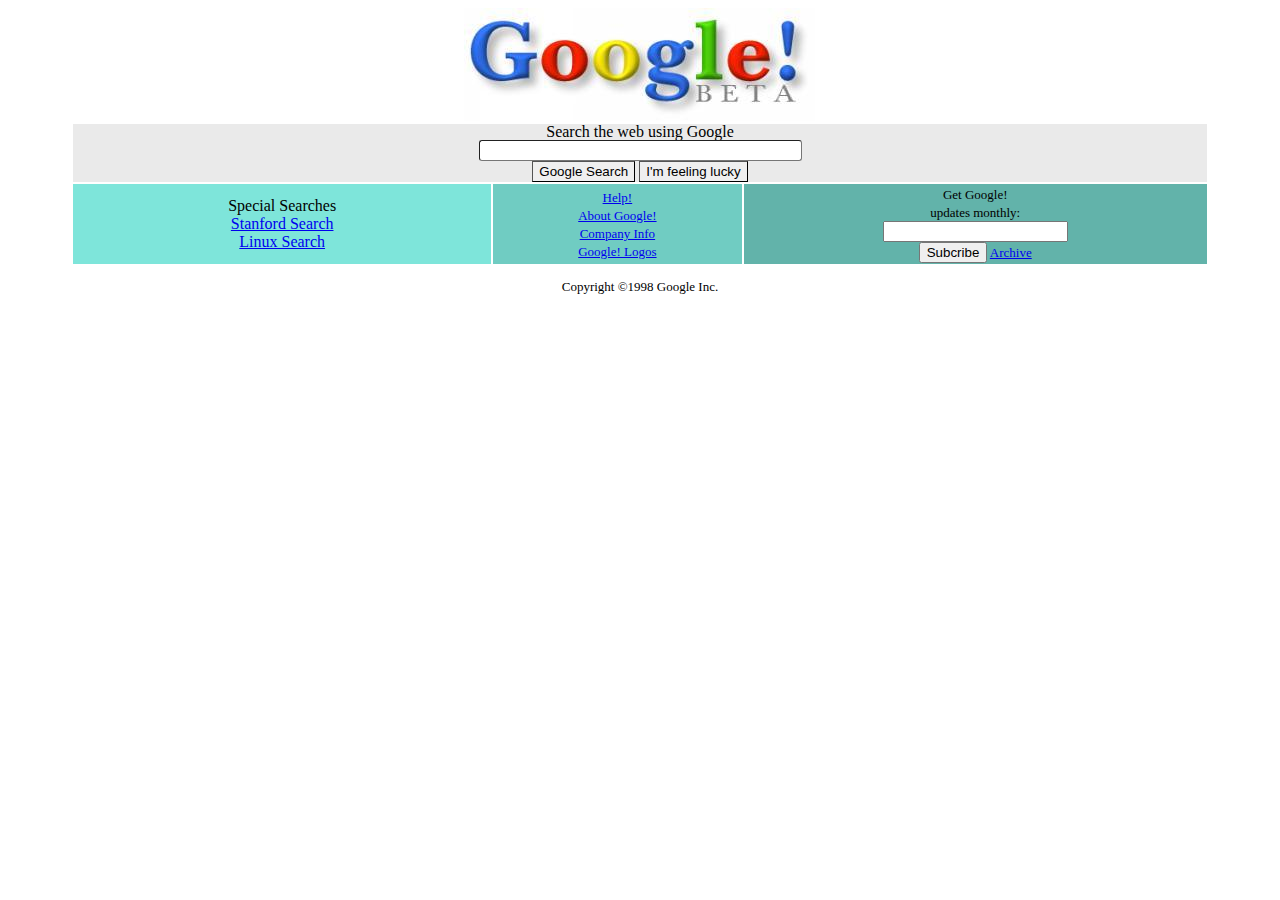
<file: Assignment2-GoogleBeta/index.html>
<!DOCTYPE html>
<html lang="en">

<head>
    <meta charset="UTF-8">
    <meta name="viewport" content="width=device-width, initial-scale=1.0">
    <link rel="stylesheet" href="styles/main.css">
    <title>Google Beta</title>
</head>

<body>
    <div style="width: 90%; margin: auto; line-height: 1em;">
        <div class="section header">
            <img src="images/logo.jpeg" alt="googleBeta"></img>
        </div>
        <div class="section main">
            <ul>
                <li>
                    <p>Search the web using Google</p>
                </li>
                <li>
                    <input type="text" class="search-input">
                </li>
                <li>
                    <button class="google-btn">Google Search</button>
                    <button class="lucky-btn">I'm feeling lucky</button>
                </li>
            </ul>
        </div>
        <div>
            <table class="table-view">
                <tr>
                    <td id="first">
                        <center>
                            Special Searches
                            <br>
                            <a>Stanford Search</a>
                            <br>
                            <a>Linux Search</a>
                        </center>
                    </td>
                    <td id="second">
                        <center>
                            <font size="-1">
                                <a>Help!</a>
                                <br>
                                <a>About Google!</a>
                                <br>
                                <a>Company Info</a>
                                <br>
                                <a>Google! Logos</a>
                            </font>
                        </center>
                    </td>
                    <td id="third">
                        <center>
                            <font size="-1">
                                Get Google!
                                <br>
                                updates monthly:
                                <br>
                                <input type="text">
                                <br>
                                <button type="submit">Subcribe</button>
                                <font size="-1">
                                    <a>Archive</a>
                                </font>
                            </font>
                        </center>
                    </td>
                </tr>
            </table>
        </div>
        <div>
            <font size="-1">
                <p style="text-align: center;">Copyright ©1998 Google Inc.</p>
            </font>
        </div>
    </div>
</body>

</html>
</file>
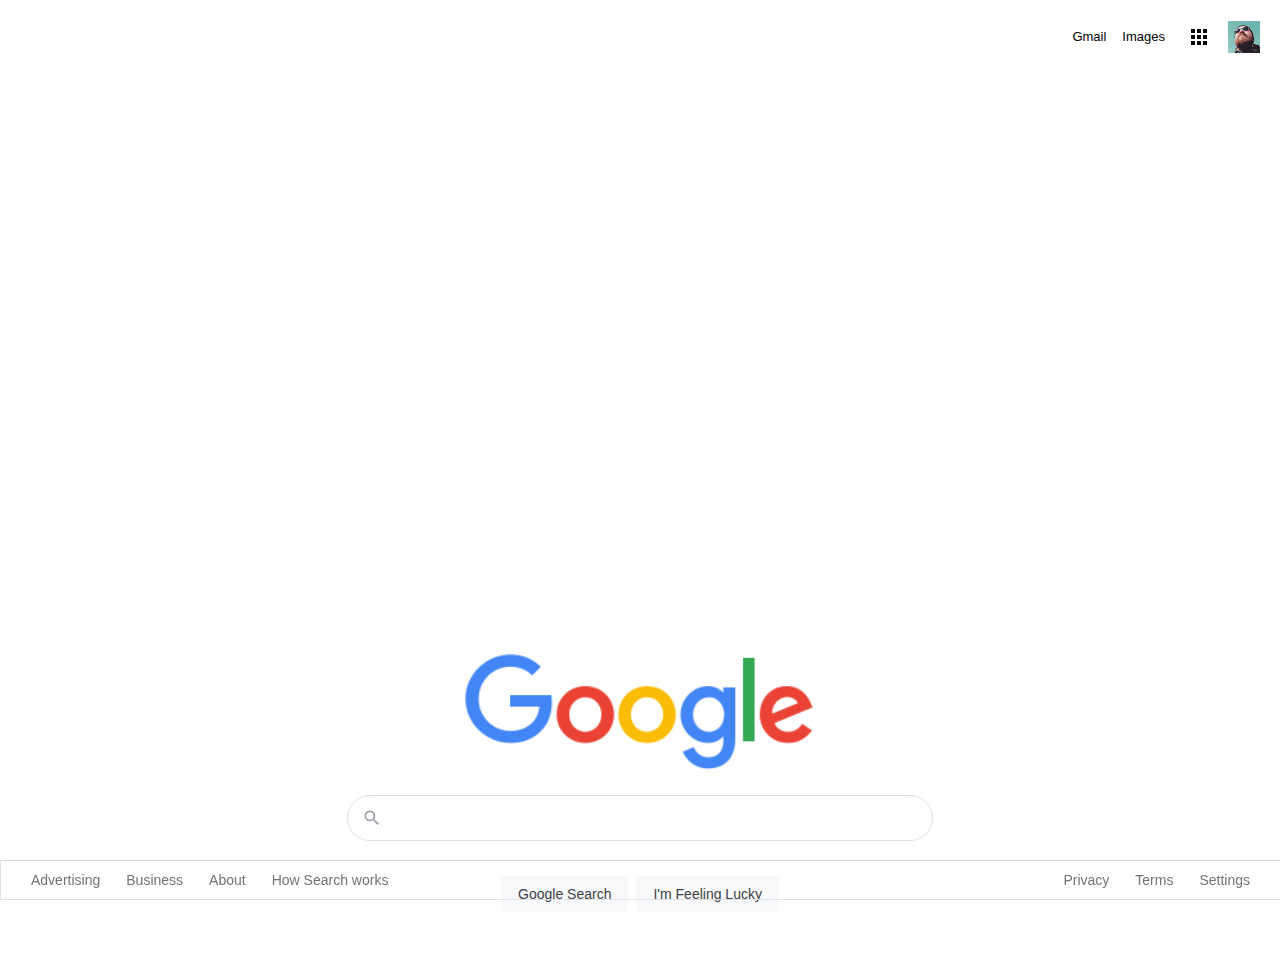
<file: Assignment3-GoogleOrg/index.html>
<!DOCTYPE html>
<html lang="en">

<head>
    <meta charset="UTF-8" />
    <meta name="viewport" content="width=device-width, initial-scale=1.0" />
    <link rel="stylesheet" href="css/style.css" />
    <title>Google</title>
</head>

<body>
    <div class="panel">
        <div class="header-div"">
            <ul class=" header">
            <li style="margin: 8px" class="headerli">
                <a href="https://mail.google.com/mail/?tab=wm&authuser=0&ogbl">Gmail</a>
            </li>
            <li style="margin: 8px; margin-left: -2px;" class="headerli">
                <a href="https://www.google.com.tr/imghp?hl=en&tab=wi&authuser=0&ogbl">Images</a>
            </li>
            <li style="margin: 8px" class="headerli">
                <a href="https://www.google.com.tr/intl/en/about/products?tab=wh"><img src="assets/appsbutton.svg"
                        alt="" style="width: 16px; height: 16px; margin-right: 3px;"></a>
            </li>
            <li class="pic headerli">
                <a href="https://www.github.com/Clas0512" target="_blank"><img src="assets/profilepic.jpg" alt=""
                        style="margin-right: 1px;" /></a>
            </li>
            </ul>
        </div>
        <div class="container">
            <img src="assets/logo.png" width="350px" alt="" />
        </div>
        <div class="search-area">
            <div class="search">
                <div class="search-img">
                    <span>
                        <svg focusable="false" xmlns="http://www.w3.org/2000/svg" viewBox="0 0 24 24">
                            <path
                                d="M15.5 14h-.79l-.28-.27A6.471 6.471 0 0 0 16 9.5 6.5 6.5 0 1 0 9.5 16c1.61 0 3.09-.59 4.23-1.57l.27.28v.79l5 4.99L20.49 19l-4.99-5zm-6 0C7.01 14 5 11.99 5 9.5S7.01 5 9.5 5 14 7.01 14 9.5 11.99 14 9.5 14z">
                            </path>
                        </svg>
                    </span>
                </div>
                <div class="input-enter">
                    <div class="input-area">
                        <input type="text" class="input" />
                    </div>
                </div>
            </div>
        </div>

        <div class="buttons">
            <a href=""><button class="googlesearch">Google Search</button></a>
            <a href=""><button class="feelinglucky">I'm Feeling Lucky</button></a>
        </div>
    </div>

    <div>
        <div class="footer-first">

        </div>
        <ul class="footer">
            <li class="footerli">
                <a
                    href="https://www.google.com/intl/en_tr/ads/?subid=ww-ww-et-g-awa-a-g_hpafoot1_1!o2&utm_source=google.com&utm_medium=referral&utm_campaign=google_hpafooter&fg=1">Advertising</a>
            </li>
            <li class="footerli">
                <a
                    href="https://www.google.com/services/?subid=ww-ww-et-g-awa-a-g_hpbfoot1_1!o2&utm_source=google.com&utm_medium=referral&utm_campaign=google_hpbfooter&fg=1">Business</a>
            </li>
            <li class="footerli">
                <a
                    href="https://about.google/?utm_source=google-TR&utm_medium=referral&utm_campaign=hp-footer&fg=1">About</a>
            </li>
            <li class="footerli">
                <a href="https://google.com/search/howsearchworks/?fg=1">How Search works</a>
            </li>

            <li class="footerli" style="float: right; margin-right: 35px">
                <a href="https://www.google.com/preferences?hl=en">Settings</a>
            </li>

            <li class="footerli" style="float: right">
                <a href="https://policies.google.com/terms?hl=en-TR&fg=1">Terms</a>
            </li>

            <li class="footerli" style="float: right">
                <a href="https://policies.google.com/privacy?hl=en-TR&fg=1">Privacy</a>
            </li>
        </ul>
    </div>
</body>

</html>
</file>
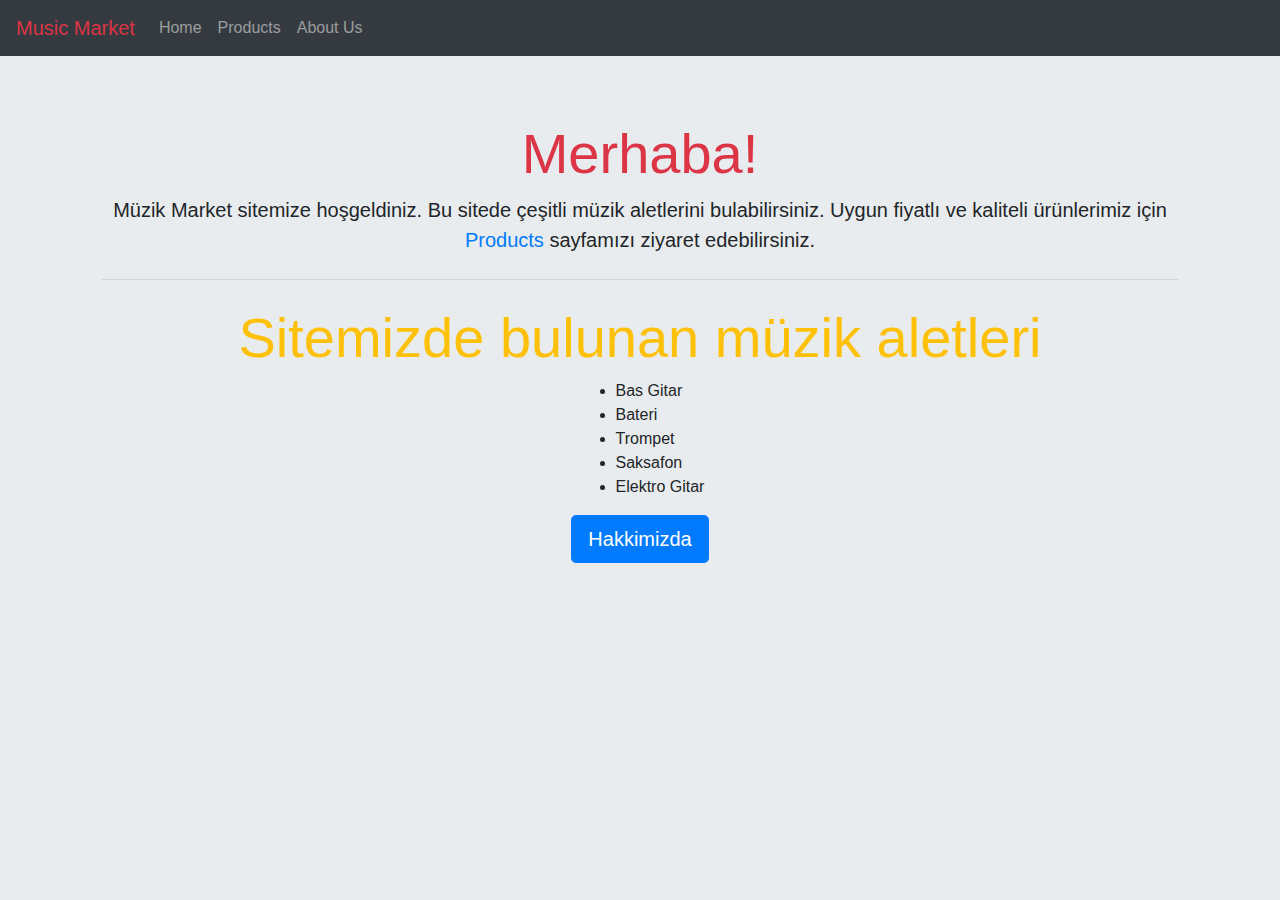
<file: Assignment4-Bootstrap1/index.html>
<!doctype html>
<html lang="en">

<head>
    <!-- Required meta tags -->
    <meta charset="utf-8">
    <meta name="viewport" content="width=device-width, initial-scale=1, shrink-to-fit=no">

    <!-- Bootstrap CSS -->
    <link rel="stylesheet" href="https://cdn.jsdelivr.net/npm/bootstrap@4.0.0/dist/css/bootstrap.min.css"
        integrity="sha384-Gn5384xqQ1aoWXA+058RXPxPg6fy4IWvTNh0E263XmFcJlSAwiGgFAW/dAiS6JXm" crossorigin="anonymous">

    <title>Hello, world!</title>
</head>

<body style="background-color: #E9ECEF;">
    <nav class="navbar navbar-expand-lg navbar-dark bg-dark">
        <a class="navbar-brand text-danger" href="index.html">Music Market</a>
        <button class="navbar-toggler" type="button" data-toggle="collapse" data-target="#navbarSupportedContent"
            aria-controls="navbarSupportedContent" aria-expanded="false" aria-label="Toggle navigation">
            <span class="navbar-toggler-icon"></span>
        </button>

        <div class="collapse navbar-collapse" id="navbarSupportedContent">
            <ul class="navbar-nav">
                <li class="nav-item">
                    <a class="nav-link" href="index.html">Home</a>
                </li>
                <li class="nav-item">
                    <a class="nav-link" href="products.html">Products</a>
                </li>
                <li class="nav-item">
                    <a class="nav-link" href="about.html">About Us</a>
                </li>
            </ul>
        </div>
    </nav>

    <main class="container">
        <div class="row">
            <div class="jumbotron">
                <h1 class="display-4 text-danger" style="text-align: center;">Merhaba!</h1>
                <p class="lead mx-auto" style="text-align: center;">Müzik Market sitemize hoşgeldiniz. Bu sitede çeşitli
                    müzik aletlerini bulabilirsiniz.
                    Uygun fiyatlı ve kaliteli ürünlerimiz için <a href="products.html">Products</a> sayfamızı ziyaret
                    edebilirsiniz.</p>
                <hr class="my-4">
                <h2 class="h2 display-4 text-warning" style="text-align: center;">Sitemizde bulunan müzik aletleri</h2>
                <div class="d-flex">
                    <ul class="mx-auto justify-content-center">
                        <li class="list-item">Bas Gitar</li>
                        <li class="list-item">Bateri</li>
                        <li class="list-item">Trompet</li>
                        <li class="list-item">Saksafon</li>
                        <li class="list-item">Elektro Gitar</li>
                    </ul>
                </div>
                <div class="col-md-12 text-center">
                    <a class="btn btn-primary btn-lg" href="about.html" role="button">Hakkimizda</a>
                </div>
            </div>
        </div>
    </main>

    <script src="https://code.jquery.com/jquery-3.2.1.slim.min.js"
        integrity="sha384-KJ3o2DKtIkvYIK3UENzmM7KCkRr/rE9/Qpg6aAZGJwFDMVNA/GpGFF93hXpG5KkN"
        crossorigin="anonymous"></script>
    <script src="https://cdn.jsdelivr.net/npm/popper.js@1.12.9/dist/umd/popper.min.js"
        integrity="sha384-ApNbgh9B+Y1QKtv3Rn7W3mgPxhU9K/ScQsAP7hUibX39j7fakFPskvXusvfa0b4Q"
        crossorigin="anonymous"></script>
    <script src="https://cdn.jsdelivr.net/npm/bootstrap@4.0.0/dist/js/bootstrap.min.js"
        integrity="sha384-JZR6Spejh4U02d8jOt6vLEHfe/JQGiRRSQQxSfFWpi1MquVdAyjUar5+76PVCmYl"
        crossorigin="anonymous"></script>
</body>

</html>
</file>
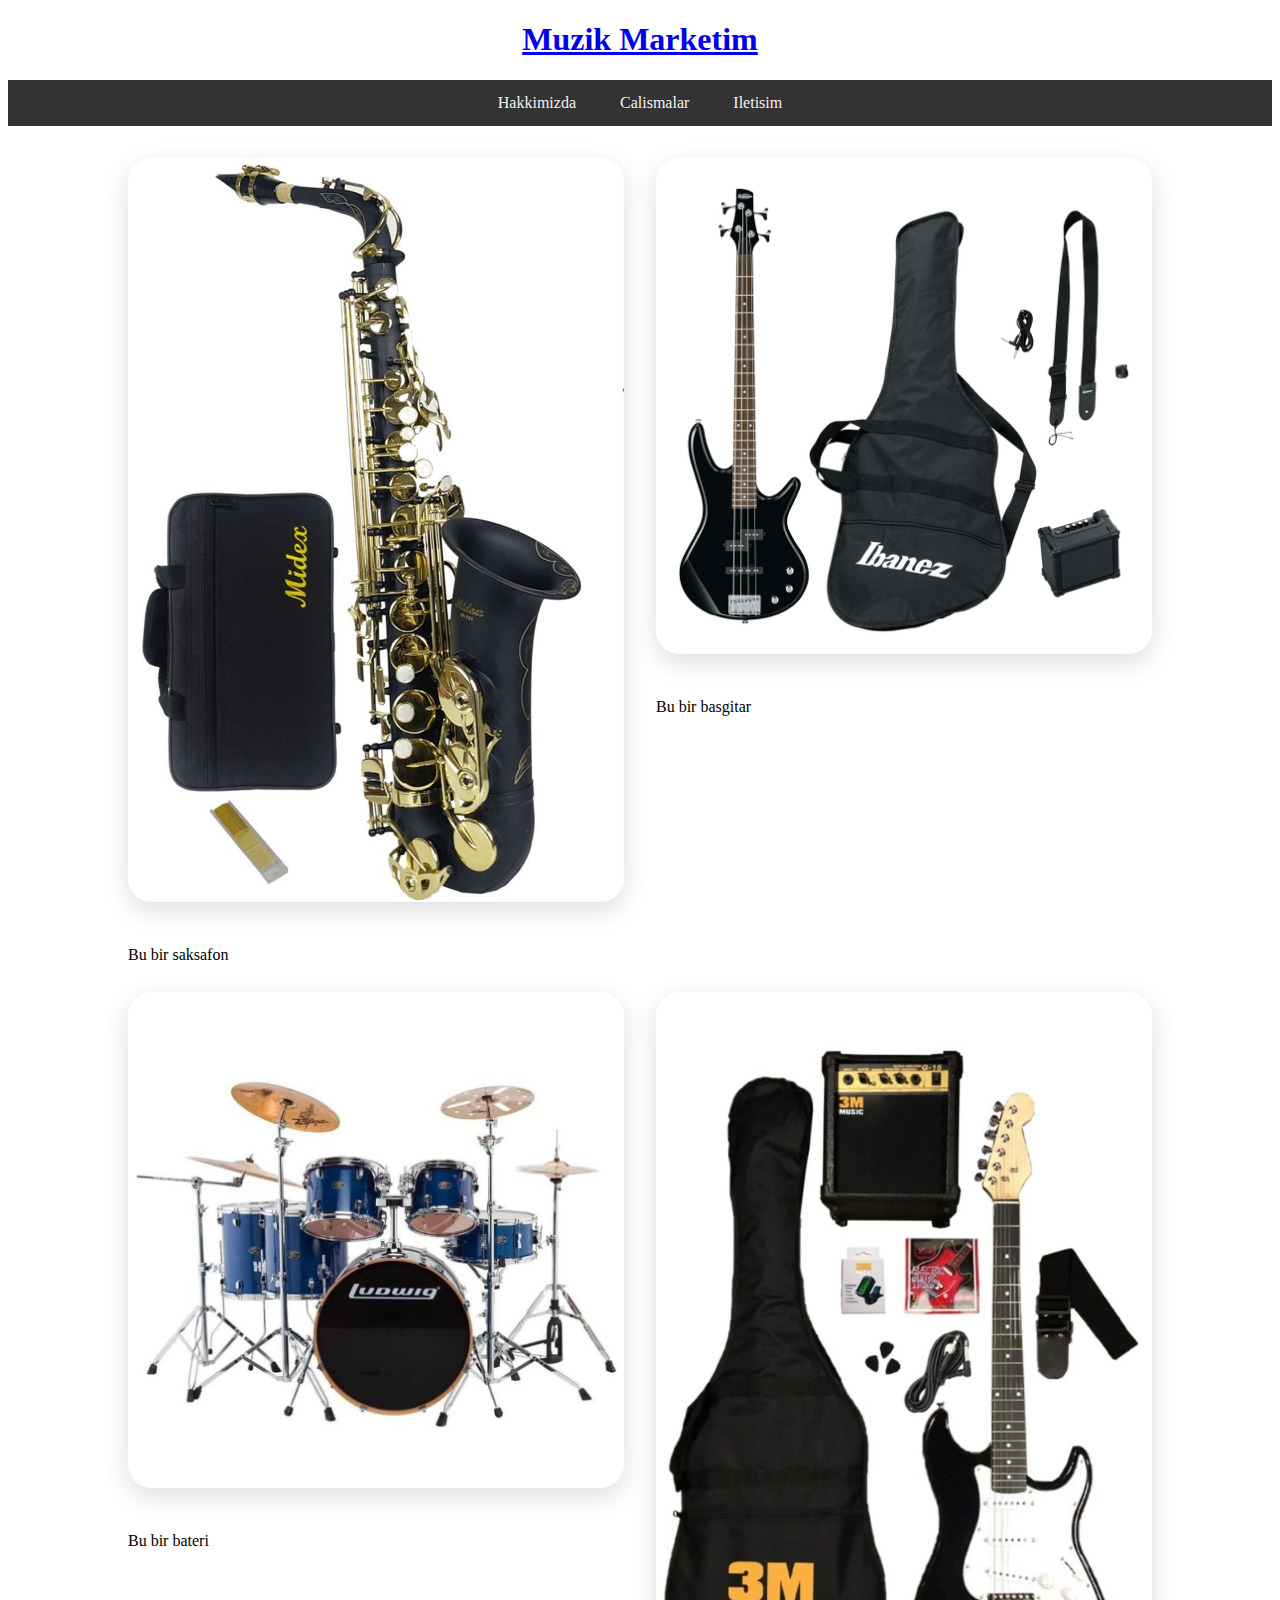
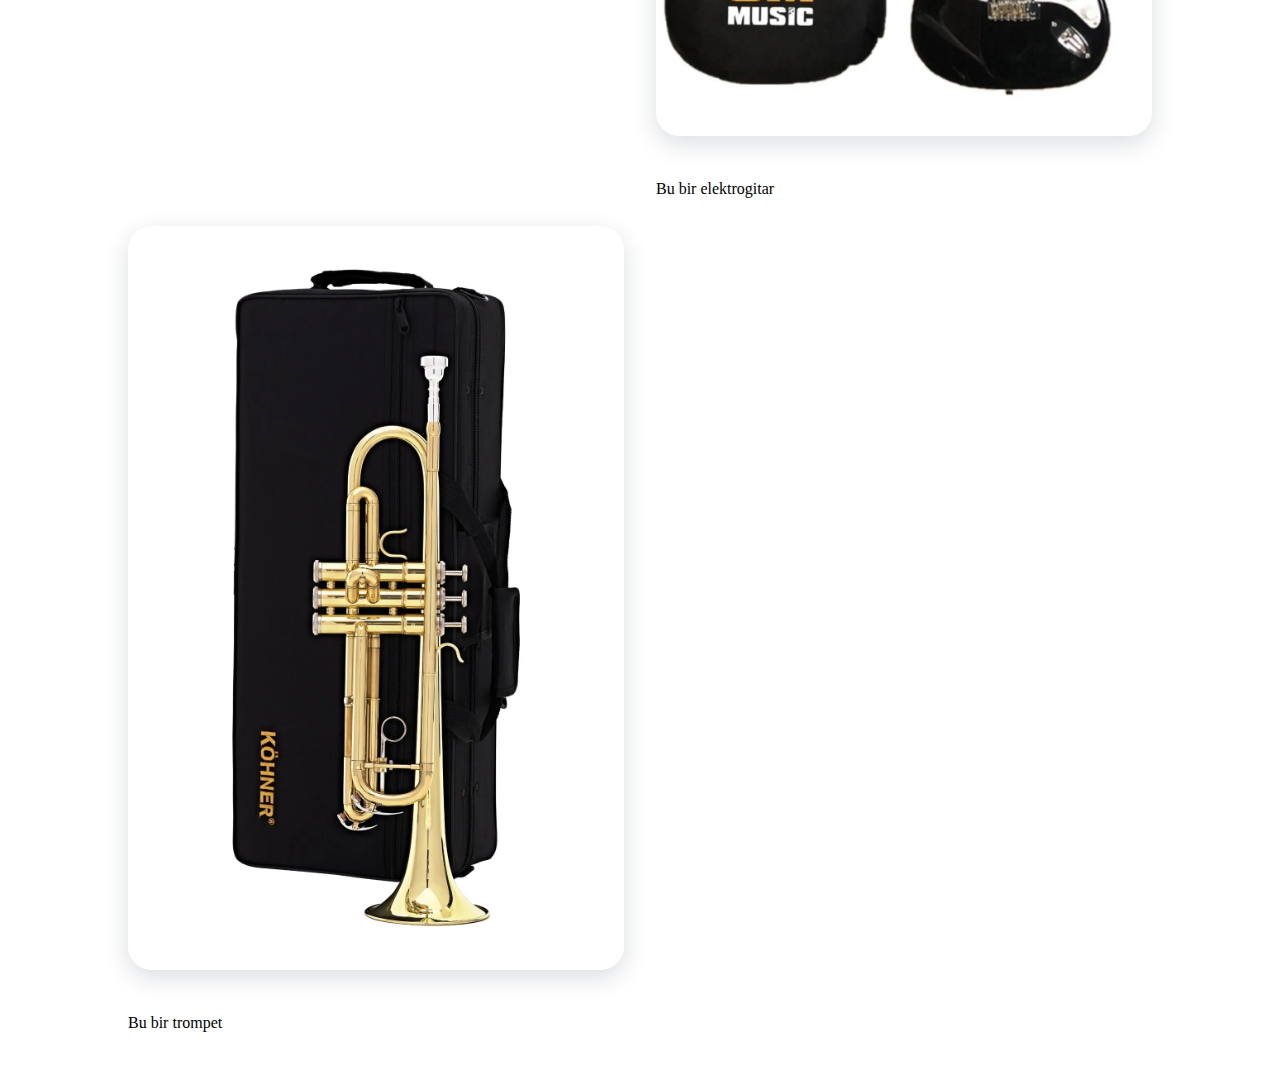
<file: Assignment1/html/index.html>
<!DOCTYPE html>
<html lang="en">

<head>
    <meta charset="UTF-8">
    <meta name="viewport" content="width=device-width, initial-scale=1.0">
    <title>Document</title>
    <link rel="stylesheet" href="../assets/css/sytles.css">
    </link>
</head>

<body>
    <h1><a href="./index.html">Muzik Marketim</a></h1>
    <header>
        <div class="navbar">
            <a href="./hakkimizda.html">Hakkimizda</a>
            <a href="./calismalar.html">Calismalar</a>
            <a href="./iletisim.html">Iletisim</a>
        </div>
    </header>
    <main>
        <div class="bd-grid">
            <div>
                <img class="display-img" width="500px" src="../images/saksafon.jpeg" alt="">
                <p style="font-size: medium;" >Bu bir saksafon</p>
            </div>
            <div>
                <img class="display-img" width="500px" src="../images/basgitar.jpeg" alt="">
                <p style="font-size: medium;" >Bu bir basgitar</p>
            </div>
            <div>
                <img class="display-img" width="500px" src="../images/bateri.webp" alt="">
                <p style="font-size: medium;" >Bu bir bateri</p>
            </div>
            <div>
                <img class="display-img" width="500px" src="../images/elektrogitar.webp" alt="">
                <p style="font-size: medium;" >Bu bir elektrogitar</p>
            </div>
            <div>
                <img class="display-img" width="500px" src="../images/trompet.webp" alt="">
                <p style="font-size: medium;" >Bu bir trompet</p>
            </div>
        </div>
    </main>
</body>

</html>
</file>
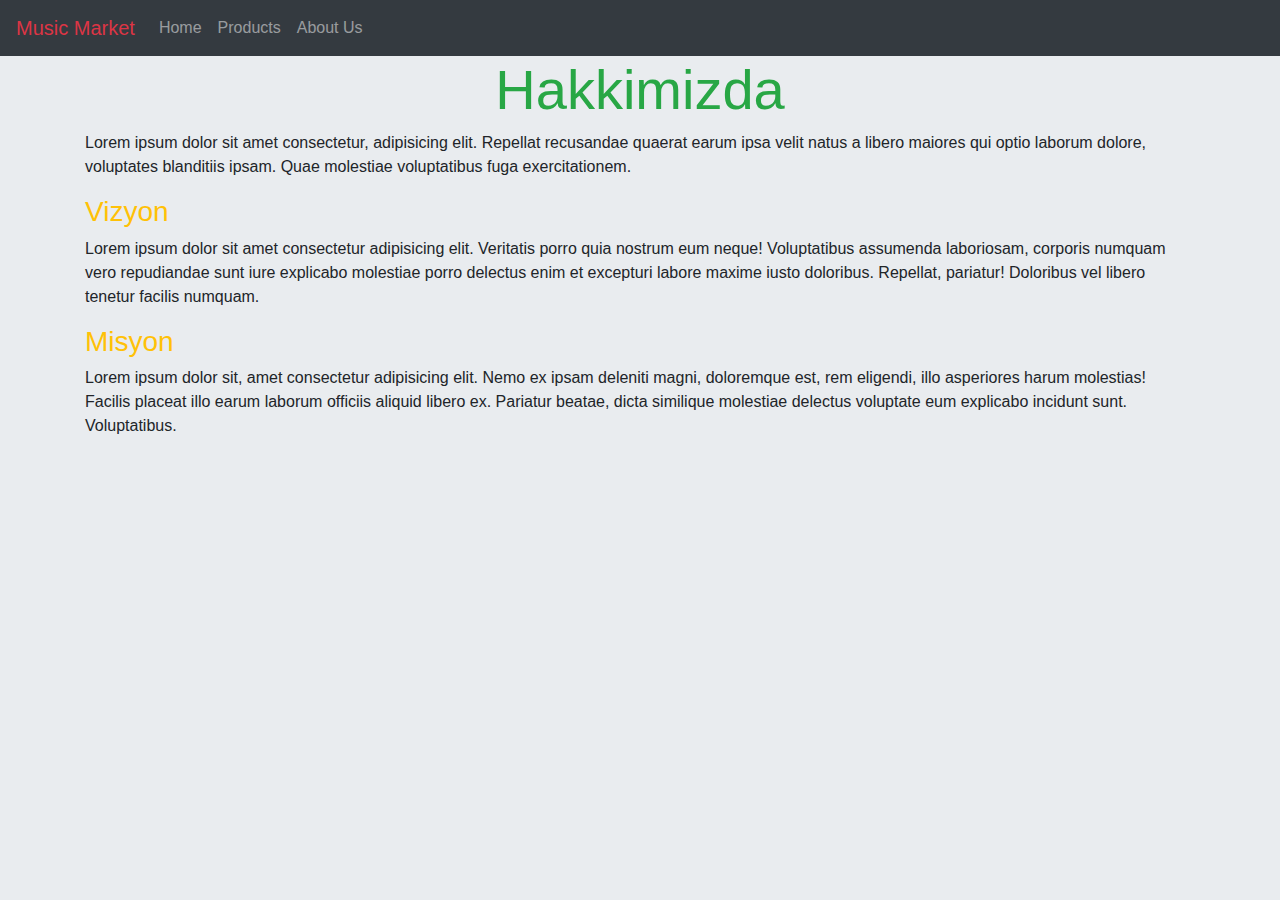
<file: Assignment4-Bootstrap1/about.html>
<!doctype html>
<html lang="en">

<head>
    <!-- Required meta tags -->
    <meta charset="utf-8">
    <meta name="viewport" content="width=device-width, initial-scale=1, shrink-to-fit=no">

    <!-- Bootstrap CSS -->
    <link rel="stylesheet" href="https://cdn.jsdelivr.net/npm/bootstrap@4.0.0/dist/css/bootstrap.min.css"
        integrity="sha384-Gn5384xqQ1aoWXA+058RXPxPg6fy4IWvTNh0E263XmFcJlSAwiGgFAW/dAiS6JXm" crossorigin="anonymous">

    <title>Hello, world!</title>
</head>

<body style="background-color: #E9ECEF;">
    <nav class="navbar navbar-expand-lg navbar-dark bg-dark">
        <a class="navbar-brand text-danger" href="index.html">Music Market</a>
        <button class="navbar-toggler" type="button" data-toggle="collapse" data-target="#navbarSupportedContent"
            aria-controls="navbarSupportedContent" aria-expanded="false" aria-label="Toggle navigation">
            <span class="navbar-toggler-icon"></span>
        </button>

        <div class="collapse navbar-collapse" id="navbarSupportedContent">
            <ul class="navbar-nav mr-auto">
                <li class="nav-item">
                    <a class="nav-link" href="index.html">Home</a>
                </li>
                <li class="nav-item">
                    <a class="nav-link" href="products.html">Products</a>
                </li>
                <li class="nav-item">
                    <a class="nav-link" href="about.html">About Us</a>
                </li>
            </ul>
        </div>
    </nav>

    <main class="container">
        <h1 class="h1 display-4 d-flex justify-content-center text-success">Hakkimizda</h1>
        <p>
            Lorem ipsum dolor sit amet consectetur, adipisicing elit. Repellat recusandae quaerat earum ipsa velit natus
            a libero maiores qui optio laborum dolore, voluptates blanditiis ipsam. Quae molestiae voluptatibus fuga
            exercitationem.
        <h3 class="h3 text-warning">Vizyon</h3>
        <p>
            Lorem ipsum dolor sit amet consectetur adipisicing elit. Veritatis porro quia nostrum eum neque!
            Voluptatibus assumenda laboriosam, corporis numquam vero repudiandae sunt iure explicabo molestiae porro
            delectus enim et excepturi labore maxime iusto doloribus. Repellat, pariatur! Doloribus vel libero tenetur
            facilis numquam.
        <h3 class="h3 text-warning">Misyon</h3>
        <p>Lorem ipsum dolor sit, amet consectetur adipisicing elit. Nemo ex ipsam deleniti magni, doloremque est, rem
            eligendi, illo asperiores harum molestias! Facilis placeat illo earum laborum officiis aliquid libero ex.
            Pariatur beatae, dicta similique molestiae delectus voluptate eum explicabo incidunt sunt. Voluptatibus.</p>
        </p>
        </p>
    </main>

    <script src="https://code.jquery.com/jquery-3.2.1.slim.min.js"
        integrity="sha384-KJ3o2DKtIkvYIK3UENzmM7KCkRr/rE9/Qpg6aAZGJwFDMVNA/GpGFF93hXpG5KkN"
        crossorigin="anonymous"></script>
    <script src="https://cdn.jsdelivr.net/npm/popper.js@1.12.9/dist/umd/popper.min.js"
        integrity="sha384-ApNbgh9B+Y1QKtv3Rn7W3mgPxhU9K/ScQsAP7hUibX39j7fakFPskvXusvfa0b4Q"
        crossorigin="anonymous"></script>
    <script src="https://cdn.jsdelivr.net/npm/bootstrap@4.0.0/dist/js/bootstrap.min.js"
        integrity="sha384-JZR6Spejh4U02d8jOt6vLEHfe/JQGiRRSQQxSfFWpi1MquVdAyjUar5+76PVCmYl"
        crossorigin="anonymous"></script>
</body>

</html>
</file>
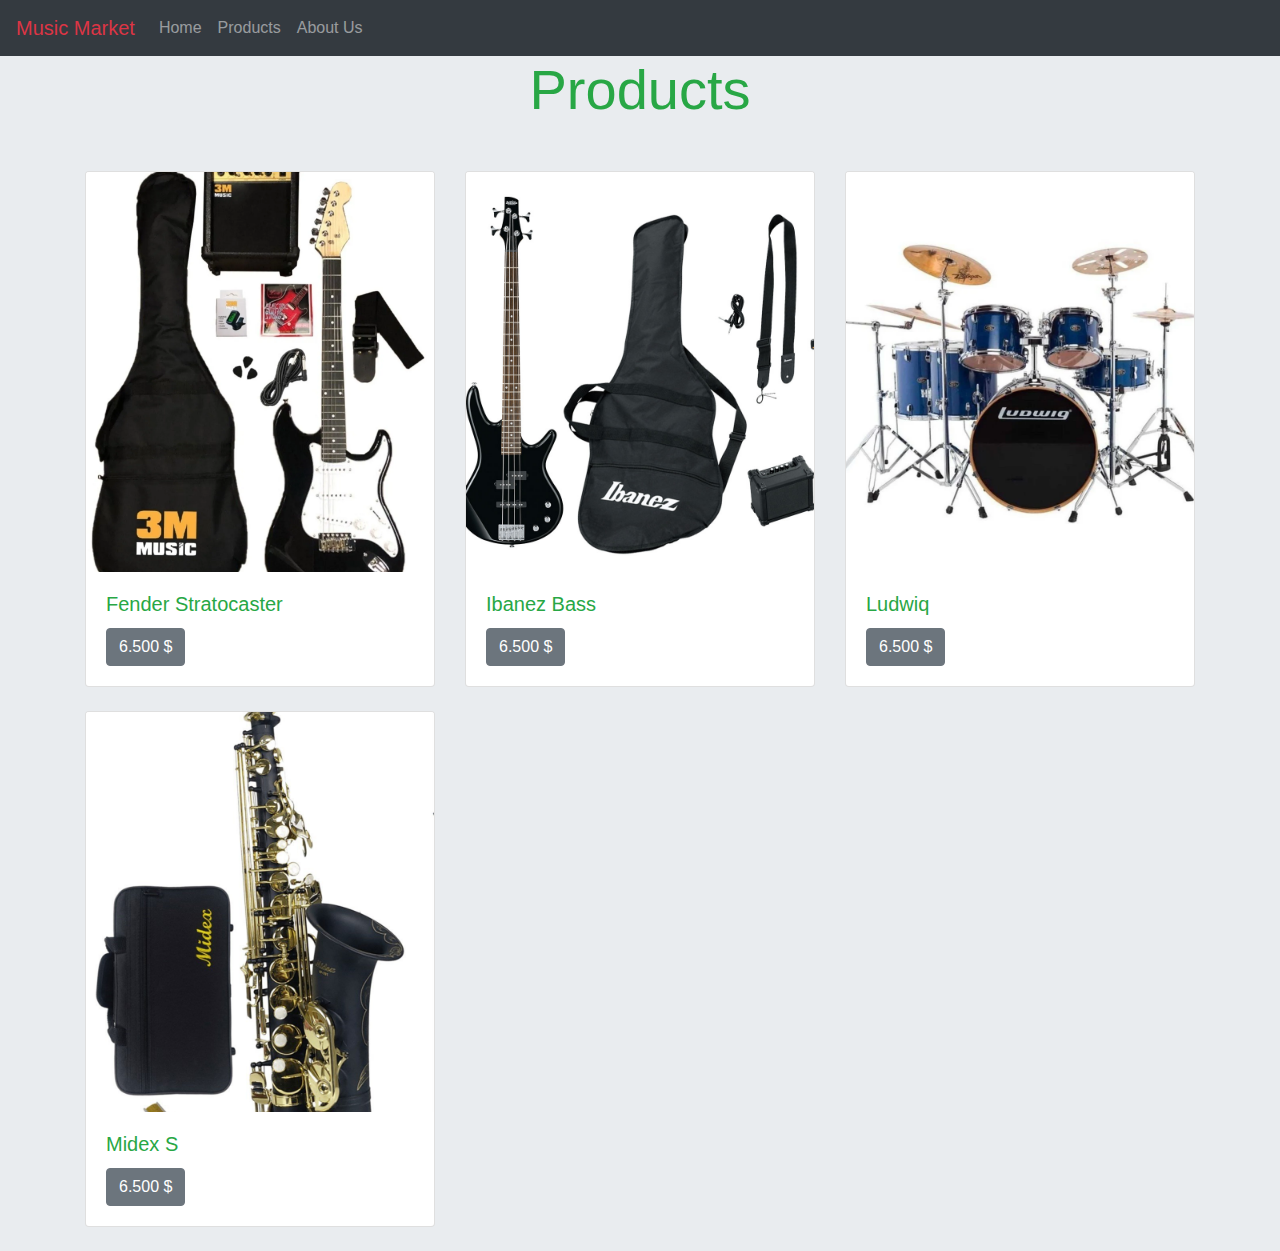
<file: Assignment4-Bootstrap1/products.html>
<!doctype html>
<html lang="en">

<head>

    <link rel="stylesheet" href="styles/main.css">

    <!-- Required meta tags -->
    <meta charset="utf-8">
    <meta name="viewport" content="width=device-width, initial-scale=1, shrink-to-fit=no">

    <!-- Bootstrap CSS -->
    <link rel="stylesheet" href="https://cdn.jsdelivr.net/npm/bootstrap@4.0.0/dist/css/bootstrap.min.css"
        integrity="sha384-Gn5384xqQ1aoWXA+058RXPxPg6fy4IWvTNh0E263XmFcJlSAwiGgFAW/dAiS6JXm" crossorigin="anonymous">

    <title>Hello, world!</title>
</head>

<body style="background-color: #E9ECEF;">
    <nav class="navbar navbar-expand-lg navbar-dark bg-dark">
        <a class="navbar-brand text-danger" href="index.html">Music Market</a>
        <button class="navbar-toggler" type="button" data-toggle="collapse" data-target="#navbarSupportedContent"
            aria-controls="navbarSupportedContent" aria-expanded="false" aria-label="Toggle navigation">
            <span class="navbar-toggler-icon"></span>
        </button>

        <div class="collapse navbar-collapse" id="navbarSupportedContent">
            <ul class="navbar-nav mr-auto">
                <li class="nav-item">
                    <a class="nav-link" href="index.html">Home</a>
                </li>
                <li class="nav-item">
                    <a class="nav-link" href="products.html">Products</a>
                </li>
                <li class="nav-item">
                    <a class="nav-link" href="about.html">About Us</a>
                </li>
            </ul>
        </div>
    </nav>

    <main>
        <div class="h1 display-4 d-flex justify-content-center text-success">Products</div>

        <div class="container mt-5">
            <div class="row row-cols-1 row-cols-md-3">
                <div class="col-sm-6 col-lg-4 col-xl-4 mb-4">
                    <div class="card">
                        <!-- style="height: 400px; width: 600px;" -->
                        <img src="images/elektrogitar.webp" class="card-img-top" alt="...">
                        <div class="card-body">
                            <h5 class="card-title text-success">Fender Stratocaster</h5>
                            <button class="btn btn-secondary btn-small" >6.500 $</button>
                        </div>
                    </div>
                </div>
                <div class="col-sm-6 col-lg-4 col-xl-4 mb-4">
                    <div class="card">
                        <img src="images/basgitar.jpeg" class="card-img-top" alt="...">
                        <div class="card-body">
                            <h5 class="card-title text-success">Ibanez Bass</h5>
                            <button class="btn btn-secondary btn-small" >6.500 $</button>
                        </div>
                    </div>
                </div>
                <div class="col-sm-6 col-lg-4 col-xl-4 mb-4">
                    <div class="card">
                        <img src="images/bateri.webp" class="card-img-top" alt="...">
                        <div class="card-body">
                            <h5 class="card-title text-success">Ludwiq</h5>
                            <button class="btn btn-secondary btn-small" >6.500 $</button>
                        </div>
                    </div>
                </div>
                <div class="col-sm-6 col-lg-4 col-xl-4 mb-4">
                    <div class="card">
                        <img src="images/saksafon.jpeg" class="card-img-top" alt="...">
                        <div class="card-body">
                            <h5 class="card-title text-success">Midex S</h5>
                            <button class="btn btn-secondary btn-small" >6.500 $</button>
                        </div>
                    </div>
                </div>

            </div>
        </div>

    </main>

    <script src="https://code.jquery.com/jquery-3.2.1.slim.min.js"
        integrity="sha384-KJ3o2DKtIkvYIK3UENzmM7KCkRr/rE9/Qpg6aAZGJwFDMVNA/GpGFF93hXpG5KkN"
        crossorigin="anonymous"></script>
    <script src="https://cdn.jsdelivr.net/npm/popper.js@1.12.9/dist/umd/popper.min.js"
        integrity="sha384-ApNbgh9B+Y1QKtv3Rn7W3mgPxhU9K/ScQsAP7hUibX39j7fakFPskvXusvfa0b4Q"
        crossorigin="anonymous"></script>
    <script src="https://cdn.jsdelivr.net/npm/bootstrap@4.0.0/dist/js/bootstrap.min.js"
        integrity="sha384-JZR6Spejh4U02d8jOt6vLEHfe/JQGiRRSQQxSfFWpi1MquVdAyjUar5+76PVCmYl"
        crossorigin="anonymous"></script>
</body>

</html>
</file>
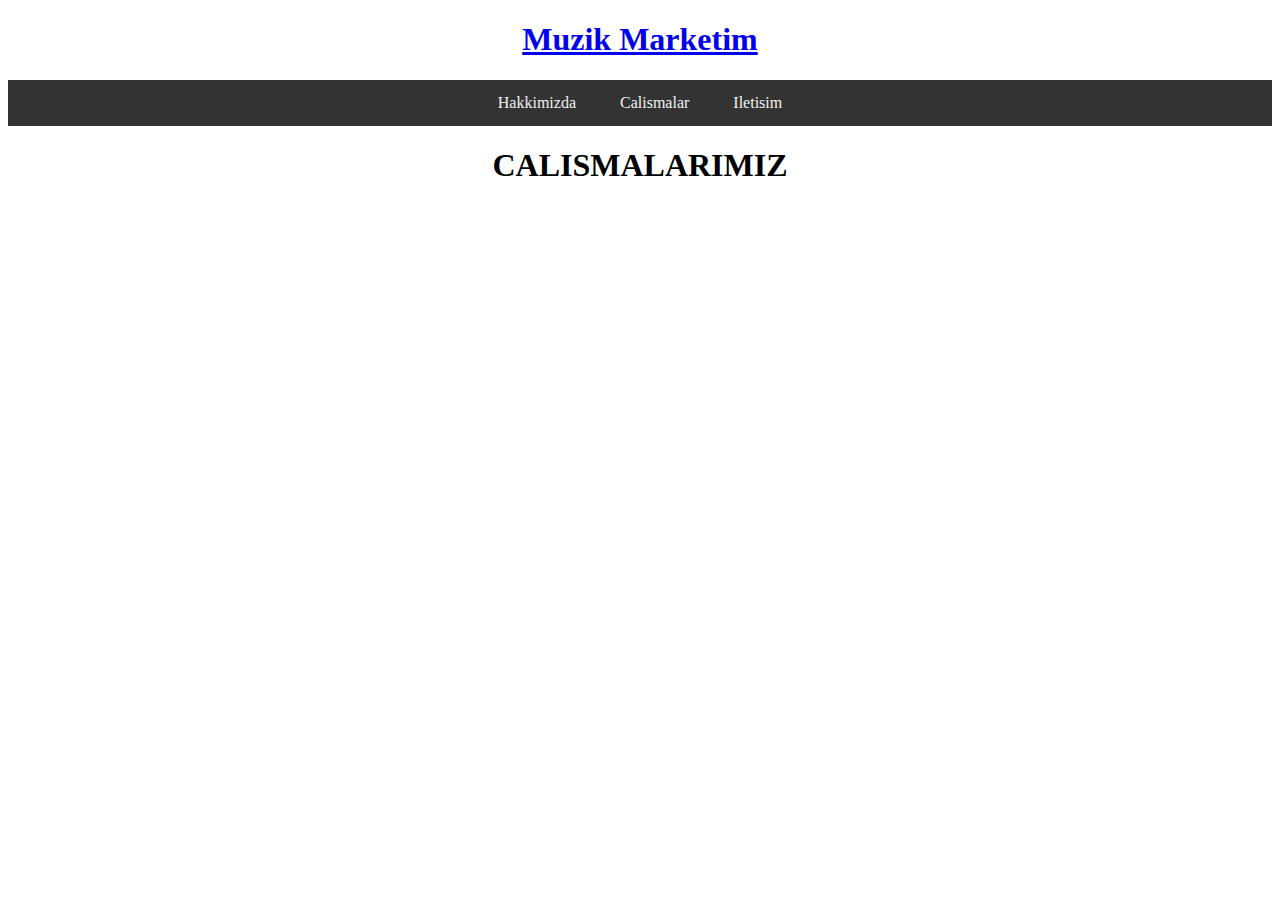
<file: Assignment1/html/calismalar.html>
<!DOCTYPE html>
<html lang="en">

<head>
    <meta charset="UTF-8">
    <meta name="viewport" content="width=device-width, initial-scale=1.0">
    <title>Document</title>
    <link rel="stylesheet" href="../assets/css/sytles.css">
    </link>
</head>

<body>
    <h1><a href="./index.html">Muzik Marketim</a></h1>
    <header>
        <div class="navbar">
            <a href="./hakkimizda.html">Hakkimizda</a>
            <a href="./calismalar.html">Calismalar</a>
            <a href="./iletisim.html">Iletisim</a>
        </div>
    </header>
    <main>
        <h1>CALISMALARIMIZ</h1>
    </main>
</body>

</html>
</file>
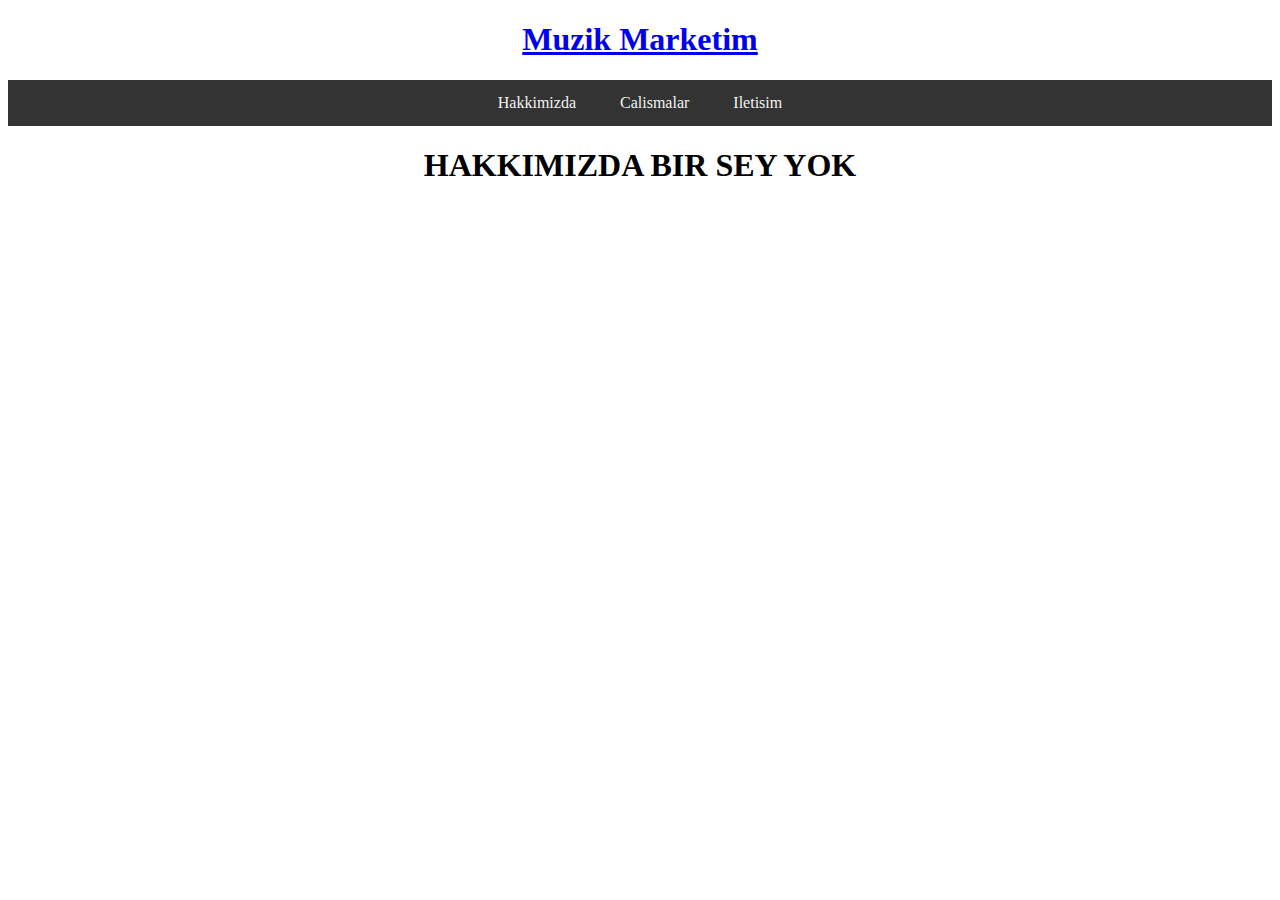
<file: Assignment1/html/hakkimizda.html>
<!DOCTYPE html>
<html lang="en">

<head>
    <meta charset="UTF-8">
    <meta name="viewport" content="width=device-width, initial-scale=1.0">
    <title>Document</title>
    <link rel="stylesheet" href="../assets/css/sytles.css">
    </link>
</head>

<body>
    <h1><a href="./index.html">Muzik Marketim</a></h1>
    <header>
        <div class="navbar">
            <a href="./hakkimizda.html">Hakkimizda</a>
            <a href="./calismalar.html">Calismalar</a>
            <a href="./iletisim.html">Iletisim</a>
        </div>
    </header>
    <main>
        <h1>HAKKIMIZDA BIR SEY YOK</h1>
    </main>
</body>

</html>
</file>
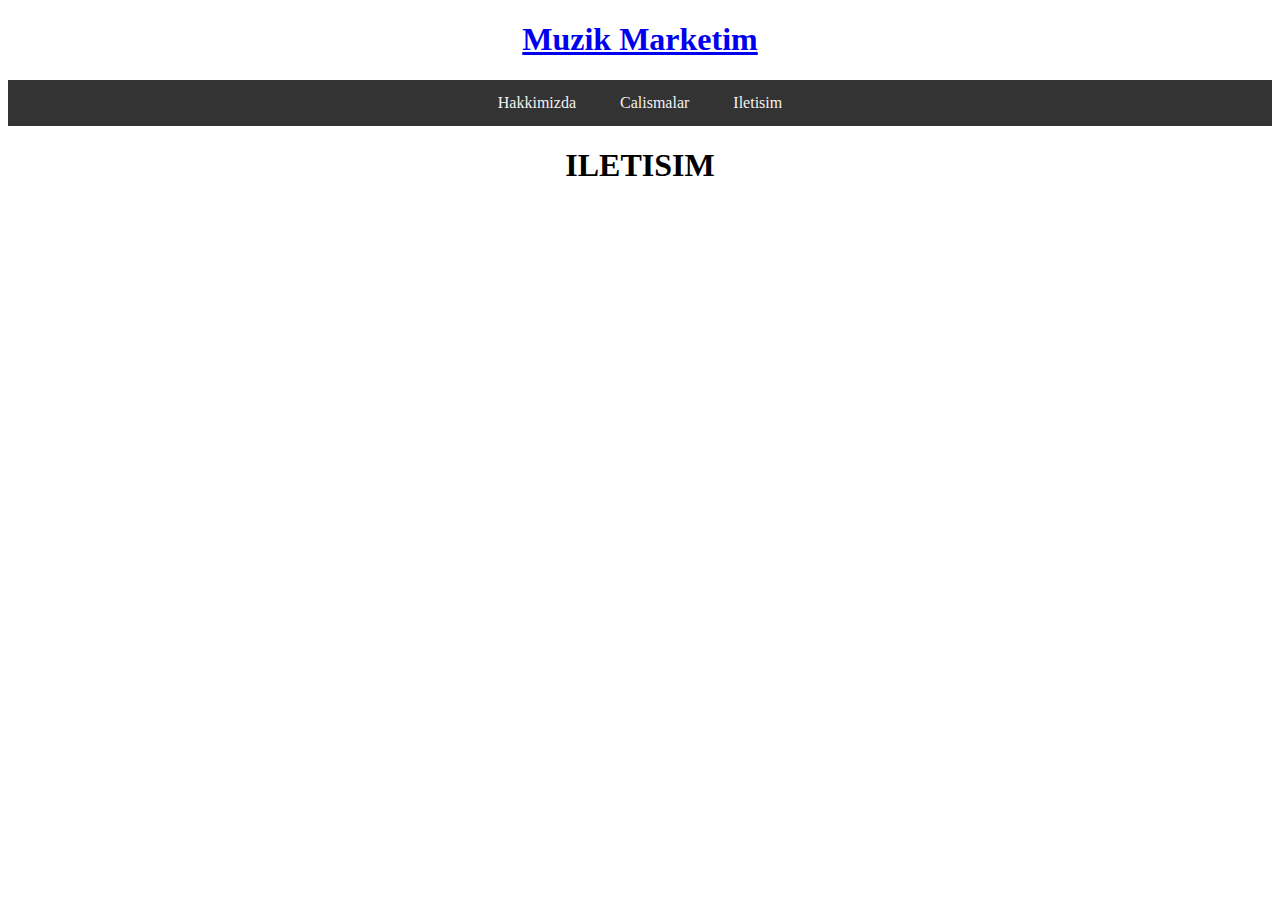
<file: Assignment1/html/iletisim.html>
<!DOCTYPE html>
<html lang="en">

<head>
    <meta charset="UTF-8">
    <meta name="viewport" content="width=device-width, initial-scale=1.0">
    <title>Document</title>
    <link rel="stylesheet" href="../assets/css/sytles.css">
    </link>
</head>

<body>
    <h1><a href="./index.html">Muzik Marketim</a></h1>
    <header>
        <div class="navbar">
            <a href="./hakkimizda.html">Hakkimizda</a>
            <a href="./calismalar.html">Calismalar</a>
            <a href="./iletisim.html">Iletisim</a>
        </div>
    </header>
    <main>
        <h1>ILETISIM</h1>
    </main>
</body>

</html>
</file>
<file: Assignment2-GoogleBeta/styles/main.css>
ul {
    display: block;
    list-style-type: none;
    unicode-bidi: isolate;
    padding: 0px;
    margin: 0px;
}

tr {
    display: table-row;
    vertical-align: inherit;
    unicode-bidi: isolate;
    border-color: inherit;
}

tr>td#first {
    width: 37%;
    background-color: #7EE5DA;
}

tr>td#second {
    width: 22%;
    background-color: #70CCC2;
}

tr>td#third {
    background-color: #62B3AA;
}

ul>li {
    list-style-type: none;
    text-align: center;
}

li>p {
    margin: 0px;
}

center {
    display: block;
}

a {
    cursor: pointer;
    text-decoration: underline;
    color: #0000EE;
}

.section {
    margin-left: auto;
    margin-right: auto;
}

.header {
    max-width: 1024px;
    width: 50%;
    display: block;
    text-align: center;
}

.main {
    background-color: #EAEAEA;
    margin: 0px 2px 0px 2px;
}

.search-input {
    text-rendering: auto;
    letter-spacing: normal;
    word-spacing: normal;
    line-height: normal;
    text-transform: none;
    text-indent: 0px;
    text-shadow: none;
    text-align: start;
    appearance: auto;
    -webkit-rtl-ordering: logical;
    cursor: text;
    background-color: field;
    margin: 0em;
    padding: 0em;
    padding-block: 2px;
    padding-inline: 72px;
    border-radius: 3px;
    border-width: 1px;
    border-width: 1px;
    border-style: inset;
    border-color: light-dark(rgb(118, 118, 118), rgb(133, 133, 133));
}

.google-btn {
    padding-block: 2px;
    border-width: 1px;
    border-width: 1px;
    display: inline;
}

.lucky-btn {
    padding-block: 2px;
    border-width: 1px;
    border-width: 1px;
    display: inline;
}

.table-view {
    display: table;
    width: 100%;
    text-align: start;
    border-collapse: separate;
    box-sizing: border-box;

    text-indent: initial;
    line-height: normal;
    font-weight: normal;
    font-size: medium;
    font-style: normal;
    border-spacing: 2px;
    white-space: normal;
    font-variant: normal;
}
</file>
<file: Assignment3-GoogleOrg/css/style.css>
ul>li {
    list-style-type: none;
    text-align: center;
}

.header {
    list-style-type: none;
    overflow: hidden;
    font-family: arial, sans-serif;
    font-size: 13px;
    display: flex;
}

.headerli a {
    display: block;
    color: black;
    text-align: center;
    padding: 5px 5px;
    text-decoration: none;
}

.headerli a:hover {
    text-decoration: underline;
}

.container {
    text-align: center;
    margin-top: calc(100% - 678px);
    max-height: 290px;
    position: relative;
    height: 100%;
    display: block;
    unicode-bidi: isolate;
    font-size: 14px;
    font-family: arial, sans-serif;
    color: var(--COEmY);
}

.search-area {
    display: flex;
    z-index: 3;
    position: relative;
    min-height: 44px;
    background: #fff;
    border: 1px solid #dfe1e5;
    box-shadow: none;
    border-radius: 24px;
    margin: 0 auto;
    margin-top: 20px;
    max-width: 584px;
}

.search-area:hover {
    box-shadow: 0 2px 3px 0 rgba(0, 0, 0, 0.24), 0 2px 5px 0 rgba(0, 0, 0, 0.19);
}

.search {
    flex: 1;
    display: flex;
    padding: 5px 8px 0 16px;
    padding-left: 14px;
}

.search-img {
    display: flex;
    align-items: center;
    padding-right: 13px;
    margin-top: -5px;
}

.search-img span {
    color: #9aa0a6;
    height: 20px;
    width: 20px;
    margin-top: 0px;
    display: inline-block;
    fill: currentColor;
    line-height: 24px;
    position: relative;
}

.input-enter {
    display: flex;
    flex: 1;
    flex-wrap: wrap;
    margin-top: -5px;
}

.input-area {
    color: transparent;
    font: 16px arial, sans-serif;
    line-height: 34px;
    height: 44px;
    display: flex;
    flex-wrap: wrap;
    flex: 1;
}

.input {
    font-family: arial, sans-serif;
    line-height: 22px;
    margin-bottom: 8px;
    overflow-x: auto;
    overflow-y: auto;
    resize: none;
    background-color: transparent;
    border: none;
    margin: 0;
    padding: 0;
    color: rgba(0, 0, 0, .87);
    word-wrap: break-word;
    outline: none;
    display: flex;
    -webkit-tap-highlight-color: transparent;
    line-height: 34px;
    font-size: 16px;
    flex: 100%;
}

.googlesearch {
    background-color: #f8f9fa;
    border: 1px solid #f8f9fa;
    border-radius: 4px;
    color: #3c4043;
    font-family: arial, sans-serif;
    font-size: 14px;
    margin: 11px 4px;
    padding: 0 16px;
    line-height: 27px;
    height: 36px;
    min-width: 54px;
    text-align: center;
    cursor: pointer;
    user-select: none;
}

.googlesearch:hover {
    box-shadow: 0 1px 1px rgba(0, 0, 0, .1);
    background-color: #f8f9fa;
    border: 1px solid #dadce0;
    color: #202124;
}

.feelinglucky {
    background-color: #f8f9fa;
    border: 1px solid #f8f9fa;
    border-radius: 4px;
    color: #3c4043;
    font-family: arial, sans-serif;
    font-size: 14px;
    margin: 11px 4px;
    padding: 0 16px;
    line-height: 27px;
    height: 36px;
    min-width: 54px;
    text-align: center;
    cursor: pointer;
    user-select: none;
}

.feelinglucky:hover {
    box-shadow: 0 1px 1px rgba(0, 0, 0, .1);
    background-color: #f8f9fa;
    border: 1px solid #dadce0;
    color: #202124;
}

.footer {
    margin: 0;
    padding: 0;
    overflow: hidden;
    border: 1px solid #dfe1e5;
    border-top: 1px solid #dadce0;
    position: fixed;
    bottom: 0;
    width: 100%;
    margin-left: -8px;
    line-height: 10px;
}

.footerli {
    float: left;
}

.footerli a {
    display: block;
    color: #70757a;
    text-align: center;
    padding: 14px 16px;
    text-decoration: none;
    font-family: arial, sans-serif;
    font-size: 14px;
    margin-left: 14px;
    margin-right: -20px;
}

.footerli a:hover {
    text-decoration: underline;
}

.header-div {
    display: flex;
    align-items: center;
    padding: 6px;
    height: 60px;
    flex-shrink: 0;
    box-sizing: border-box;
    justify-content: flex-end;
}

.buttons {
    align-items: center;
    height: 70px;
    padding-top: 18px;
    display: flex;
    justify-content: center;
}

.middle {
    flex-grow: 1;
    flex-shrink: 0;
    box-sizing: border-box;
    display: block;
    unicode-bidi: isolate;
    font-size: 14px;
    font-family: arial, sans-serif;
    color: var(--COEmY);
}

.footer-first {
    padding: 15px 30px;
    border-bottom: 1px solid var(--gS5jXb);
    font-size: 15px;
    color: var(--YLNNHc);
    display: flex;
    flex-wrap: wrap;
    justify-content: space-between;
}
</file>
<file: Assignment1/assets/css/sytles.css>
h1 {
    text-align: center;
}

img {
    max-width: 100%;
    height: auto;
    display: block;
}

.navbar {
    background-color: #333;
    overflow: hidden;
    text-align: center;
}

.navbar a {
    display: inline-block;
    text-align: center;
    color: #f2f2f2;
    padding: 14px 20px;
    text-decoration: none;
}

.navbar a:hover {
    background-color: #ddd;
    color: black;
}

@media screen and (min-width: 450px) {
    .bd-grid {
        display: grid;
        grid-template-columns: repeat(1, minmax(0, 1fr));
        grid-gap: var(--mb-2);
        max-width: 1024px;
        margin-left: auto;
        margin-right: auto;
        column-gap: 2rem;
        padding-top: 2rem;
        /*  */
        font-size: 28px;
        font-weight: 500;
        letter-spacing: 0;
        line-height: 1.5em;
        padding-bottom: 15px;
        position: relative;
    }

}

@media screen and (min-width: 1024px) {
    .bd-grid {
        display: grid;
        grid-template-columns: repeat(2, minmax(0, 1fr));
        grid-gap: var(--mb-2);
        max-width: 1024px;
        margin-left: auto;
        margin-right: auto;
        column-gap: 2rem;
        padding-top: 2rem;
        /*  */
        font-size: 28px;
        font-weight: 500;
        letter-spacing: 0;
        line-height: 1.5em;
        padding-bottom: 15px;
        position: relative;
    }

}

.display-img {
    box-shadow: 0px 8px 25px rgba(14, 36, 49, 0.15);
    border-radius: 1.5rem;
    overflow: hidden;
    width: 100%;
    max-width: 500px;
    margin-bottom: 2rem;
    flex: 0 0 100%;
}
</file>
<file: Assignment4-Bootstrap1/styles/main.css>
.card-img-top {
    width: 100%;
    height: 400px;
    object-fit: cover;
}

.colr {
    color: aqua;
}
</file>
